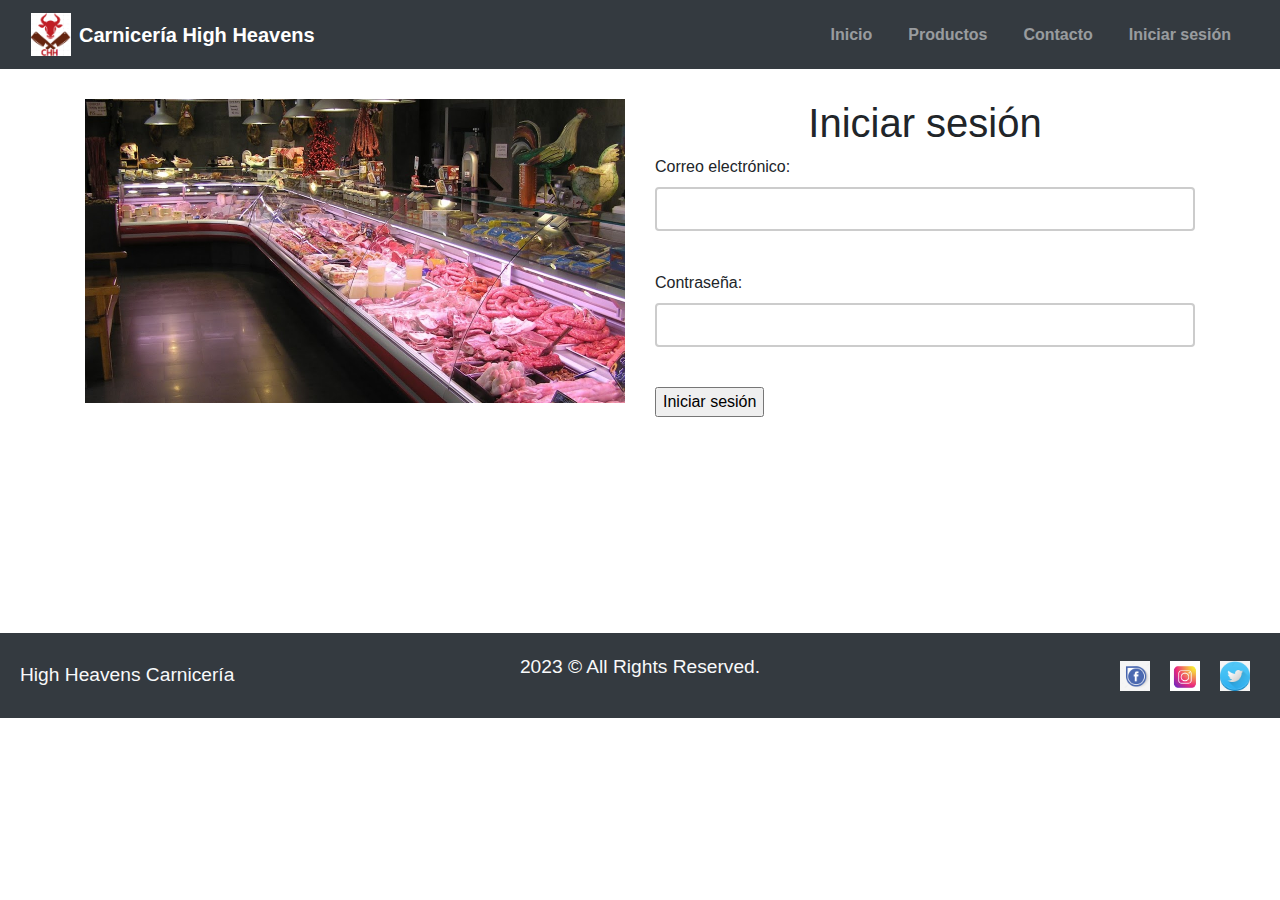
<file: index.html>
<!DOCTYPE html>
<html lang="es">
<head>
	<meta charset="UTF-8">
	<meta name="viewport" content="width=device-width, initial-scale=1.0">
	<meta http-equiv="X-UA-Compatible" content="IE=edge">
	<title>Carnicería</title>

	<!-- add bootstrap stylesheets -->
	<link rel="stylesheet" href="./css/estilo.css">
	<link rel="stylesheet" href="https://maxcdn.bootstrapcdn.com/bootstrap/4.0.0/css/bootstrap.min.css" integrity="sha384-Gn5384xqQ1aoWXA+058RXPxPg6fy4IWvTNh0E263XmFcJlSAwiGgFAW/dAiS6JXm" crossorigin="anonymous">
</head>
<body>
	<nav class="navbar navbar-expand-lg navbar-dark bg-dark">
        <div class="container-fluid">
        	<a class="navbar-brand" href="#">
			<div class="d-flex align-items-center">
					<img src="./img/Logo.png" alt="Logo" width="40" height="40">
					<span class="ml-2">Carnicería High Heavens</span>
				</div>
			</a>
        	<button class="navbar-toggler" type="button" data-bs-toggle="collapse" data-bs-target="#navbarNav" aria-controls="navbarNav" aria-expanded="false" aria-label="Toggle navigation">
            <span class="navbar-toggler-icon"></span>
        	</button>
        	<div class="collapse navbar-collapse justify-content-end" id="navbarNav">
            	<ul class="navbar-nav">
                	<li class="nav-item">
                		<a class="nav-link" href="./pags/inicio.html">Inicio</a>
                	</li>
                	<li class="nav-item">
                    	<a class="nav-link" href="./pags/heavens.html">Productos</a>
                	</li>
                	<li class="nav-item">
                    	<a class="nav-link" href="./pags/contactos.html">Contacto</a>
                	</li>
                	<li class="nav-item">
                    	<a class="nav-link" href="./index.html">Iniciar sesión</a>
                	</li>
            	</ul>
        	</div>
    	</div>
	</nav>
	<div class="container">
    	<div class="row">
    		<div class="col-md-6">
            	<img src="./img/tienda.jpg" alt="Imagen de la tienda" class="w-100">
        	</div>
        	<div class="col-md-6">
        		<h1>Iniciar sesión</h1>
        		<form id="login-form">
				    <label for="email">Correo electrónico:</label>
				    <input type="email" id="email" name="email" required><br><br>
				    <label for="password">Contraseña:</label>
				    <input type="password" id="password" name="password" required><br><br>
				    <input type="button" value="Iniciar sesión" id="login-button">
  				</form>
			</div>
			<script>
				var form = document.getElementById("login-form");
				var email = document.getElementById("email");
				var password = document.getElementById("password");
				var loginButton = document.getElementById("login-button");
				function validateForm() {
				// Validar que los campos no estén vacíos
					if (email.value.trim() === "" || password.value.trim() === "") {
						alert("Por favor, ingrese su correo electrónico y contraseña");
						return false;
					}
					// Validar el formato del correo electrónico
      				var emailPattern = /^[^\s@]+@[^\s@]+\.[^\s@]+$/;
      				if (!emailPattern.test(email.value)) {
      					alert("Por favor, ingrese un correo electrónico válido");
     					return false;
     				}
     				// Validar la longitud de la contraseña
     				if (password.value.length < 6) {
     					alert("La contraseña debe tener al menos 6 caracteres");
     					return false;
     				}
     				return true;
     			}
     			loginButton.addEventListener("click", function(event) {
     				event.preventDefault();
     				if (validateForm()) {
     					window.location.href = "./pags/inicio.html";
     				}
     			});
     		</script>
     	</div>
    </div><br><br><br><br><br><br><br><br><br>
    <footer class="footer-expand-lg footer-dark bg-dark">
    	<div class="left">
    		<p>High Heavens Carnicería</p>
  		</div>
  		<div class="center">
    		<p>2023 &copy; All Rights Reserved.</p>
  		</div>
  		<div class="right">
    		<div class="social-media-icons">
      			<a href="#">
      				<img src="./icons/facebook.jpg" alt="Red social facebook">
      			</a>
      			<a href="#">
        			<img src="./icons/intagram.jpg" alt="Red social instagram">
      			</a>
      			<a href="#">
        			<img src="./icons/twitter.jpg" alt="Red social twitter">
      			</a>
    		</div>
  		</div>
	</footer>
	<!-- Agregar los scripts de Bootstrap al final del documento -->
	<script src="https://unpkg.com/bootstrap@5.2.3/dist/js/bootstrap.bundle.min.js"></script>
</body>
</html>
</file>
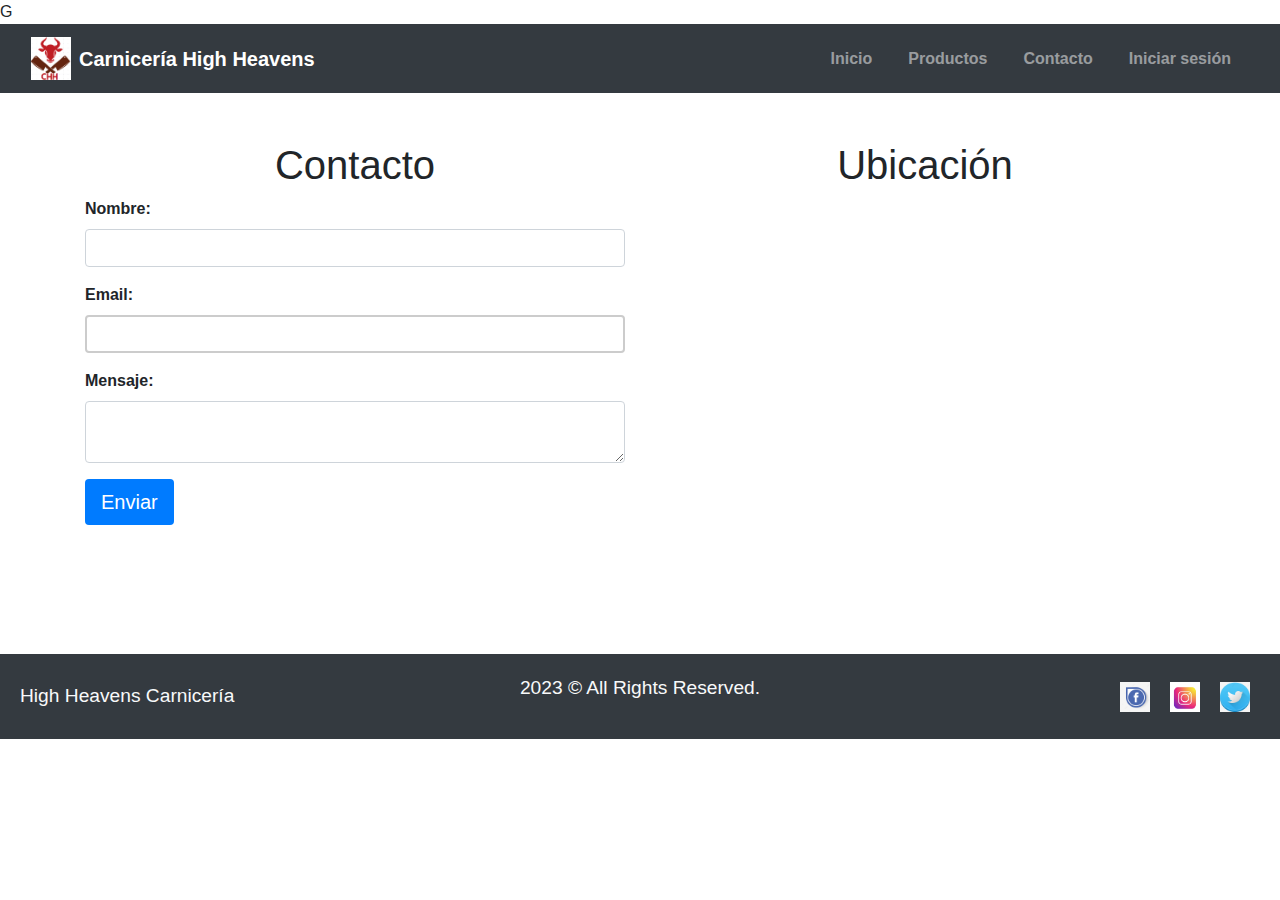
<file: pags/contactos.html>
<!DOCTYPE html>
<html lang="es">
<head>
	<meta charset="UTF-8">
	<meta name="viewport" content="width=device-width, initial-scale=1.0">
	<meta http-equiv="X-UA-Compatible" content="IE=edge">
	<title>Carnicería</title>
	<!-- add bootstrap stylesheets -->
	<link rel="stylesheet" href="../css/estilo.css">
	<link rel="stylesheet" href="https://maxcdn.bootstrapcdn.com/bootstrap/4.0.0/css/bootstrap.min.css" integrity="sha384-Gn5384xqQ1aoWXA+058RXPxPg6fy4IWvTNh0E263XmFcJlSAwiGgFAW/dAiS6JXm" crossorigin="anonymous">
</head>G
<body>
	<nav class="navbar navbar-expand-lg navbar-dark bg-dark">
		<div class="container-fluid">
			<a class="navbar-brand" href="#">
				<div class="d-flex align-items-center">
					<img src="../img/Logo.png" alt="Logo" width="40" height="40">
					<span class="ml-2">Carnicería High Heavens</span>
				</div>
			</a>
			<button class="navbar-toggler" type="button" data-bs-toggle="collapse" data-bs-target="#navbarNav" aria-controls="navbarNav" aria-expanded="false" aria-label="Toggle navigation">
				<span class="navbar-toggler-icon"></span>
			</button>
			<div class="collapse navbar-collapse justify-content-end" id="navbarNav">
				<ul class="navbar-nav">
					<li class="nav-item">
						<a class="nav-link" href="../pags/inicio.html">Inicio</a>
					</li>
					<li class="nav-item">
						<a class="nav-link" href="../pags/heavens.html">Productos</a>
					</li>
					<li class="nav-item">
						<a class="nav-link" href="../pags/contactos.html">Contacto</a>
					</li>
					<li class="nav-item">
                    	<a class="nav-link" href="../index.html">Iniciar sesión</a>
                	</li>
				</ul>
			</div>
		</div>
	</nav>
	<div class="container mt-5">
		<div class="row">
			<div class="col-md-6 order-md-2">
				<h1>Ubicación</h1>
				<iframe src="https://www.google.com/maps/embed?pb=!1m18!1m12!1m3!1d3732.4134881541154!2d-100.44243738507296!3d20.693427386181!2m3!1f0!2f0!3f0!3m2!1i1024!2i768!4f13.1!3m3!1m2!1s0x85d357e074ef1aaf%3A0xb4b4e6c8a2d6ddd4!2sLa%20Bella%20Africa%20Restaurante!5e0!3m2!1ses!2smx!4v1678134024766!5m2!1ses!2smx" width="600" height="450" style="border:0;" allowfullscreen="" loading="lazy" referrerpolicy="no-referrer-when-downgrade"></iframe>
			</div>
			<div class="col-md-6 order-md-1">
				<h1>Contacto</h1>
				<form id="contact-form" onsubmit="return validateForm()" method="post" action="">
					<div class="form-group">
						<label for="nombre">Nombre:</label>
						<input type="text" class="form-control" id="nombre" name="nombre" required>
					</div>
					<div class="form-group">
						<label for="email">Email:</label>
						<input type="email" class="form-control" id="email" name="email" required>
						<div id="emailError" style="color:red;"></div>
					</div>
					<div class="form-group">
						<label for="mensaje">Mensaje:</label>
						<textarea class="form-control" id="mensaje" name="mensaje" required></textarea>
					</div>
					<button type="submit">Enviar</button>
				</form>
				<script>
					function validateForm() {
						var name = document.getElementById("nombre").value;
        				var email = document.getElementById("email").value;
        				var message = document.getElementById("mensaje").value;
        				var emailError = document.getElementById("emailError");
        				var valid = true;
        				// Validar que el correo electrónico tenga un formato correcto
        				var emailPattern = /^[^\s@]+@[^\s@]+\.[^\s@]+$/;
        				if (!emailPattern.test(email)) {
        					emailError.innerHTML = "Correo electrónico inválido";
        					valid = false;
        				} else {
        					emailError.innerHTML = "";
        				}
        				// Validar que se haya ingresado información en todos los campos
        				if (name === "" || email === "" || message === "") {
        					alert("Por favor llene todos los campos");
        					valid = false;
        				}
        				return valid;
        			}
        			// Redirigir a la página "heavens.html" después de hacer clic en el botón "Enviar"
    				var form = document.getElementById("contact-form");
    				form.addEventListener("submit", function(event) {
    					event.preventDefault();
    					if (validateForm()) {
    						window.location.href = "../pags/heavens.html";
        				}
        			});
        		</script>

			</div>
		</div>
	</div>
	<footer class="footer-expand-lg footer-dark bg-dark">
    	<div class="left">
    		<p>High Heavens Carnicería</p>
  		</div>
  		<div class="center">
    		<p>2023 &copy; All Rights Reserved.</p>
  		</div>
  		<div class="right">
    		<div class="social-media-icons">
      			<a href="#">
      				<img src="../icons/facebook.jpg" alt="Red social facebook">
      			</a>
      			<a href="#">
        			<img src="../icons/intagram.jpg" alt="Red social instagram">
      			</a>
      			<a href="#">
        			<img src="../icons/twitter.jpg" alt="Red social twitter">
      			</a>
    		</div>
  		</div>
	</footer>
	<script src="https://code.jquery.com/jquery-3.2.1.slim.min.js" integrity="sha384-KJ3o2DKtIkvYIK3UENzmM7KCkRr/rE9/Qpg6aAZGJwFDMVNA/GpGFF93hXpG5KkN" crossorigin="anonymous"></script>
	<!-- Agregar los scripts de Bootstrap al final del documento -->
	<script src="https://unpkg.com/bootstrap@5.2.3/dist/js/bootstrap.bundle.min.js"></script>
</body>
</html>
</file>
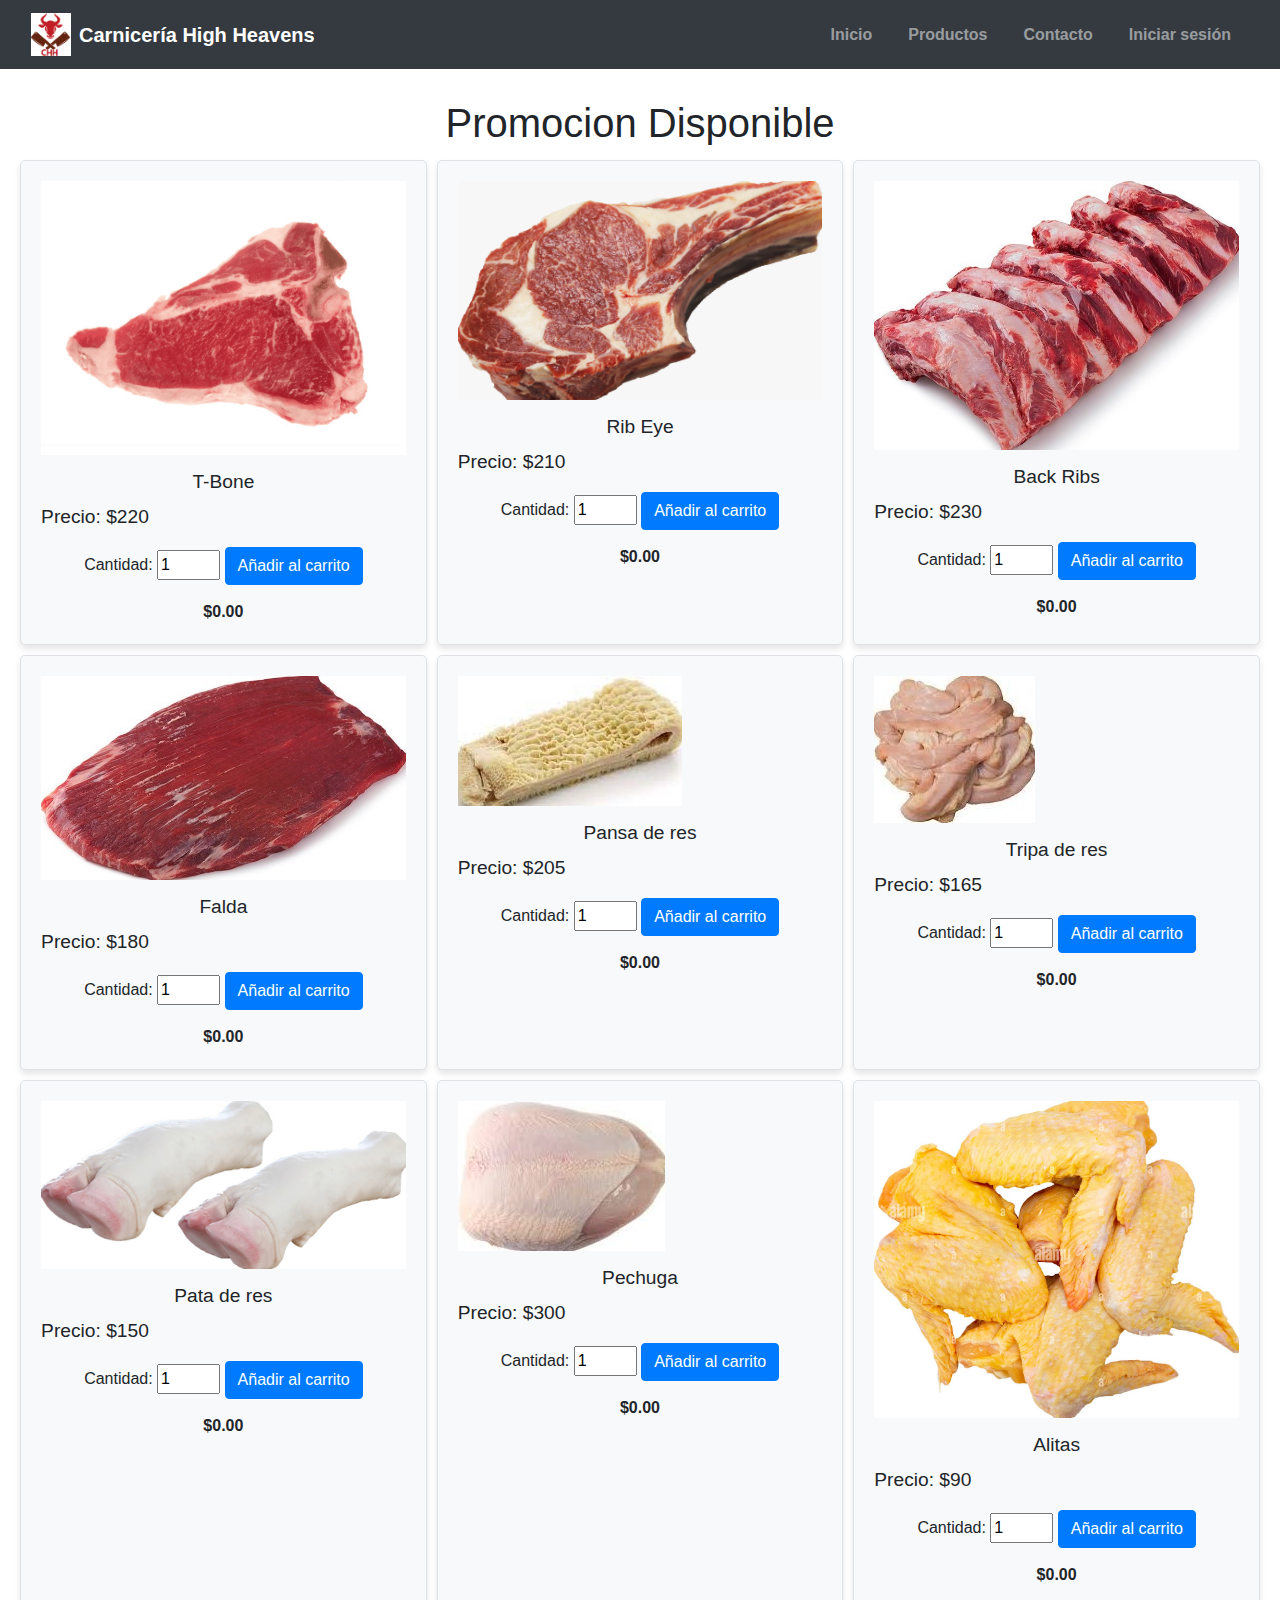
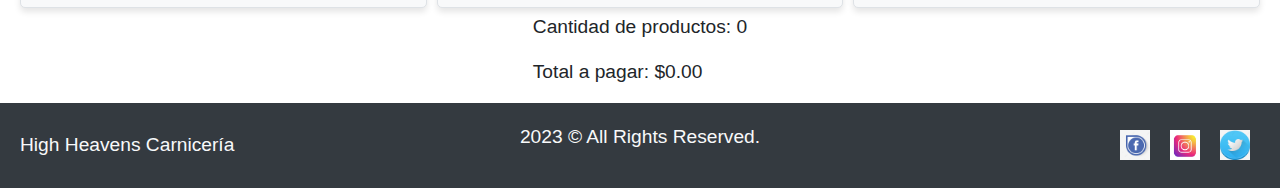
<file: pags/heavens.html>
<!DOCTYPE html>
<html lang="es">
<head>
	<meta charset="UTF-8">
	<meta name="viewport" content="width=device-width, initial-scale=1.0">
	<meta http-equiv="X-UA-Compatible" content="IE=edge">
	<title>Carnicería</title>
	<script src="../carne.js"></script>
	<!-- add bootstrap stylesheets -->
	<link rel="stylesheet" href="../css/estilo.css">
	<link rel="stylesheet" href="https://maxcdn.bootstrapcdn.com/bootstrap/4.0.0/css/bootstrap.min.css" integrity="sha384-Gn5384xqQ1aoWXA+058RXPxPg6fy4IWvTNh0E263XmFcJlSAwiGgFAW/dAiS6JXm" crossorigin="anonymous">
</head>
<body>
	<nav class="navbar navbar-expand-lg navbar-dark bg-dark">
		<div class="container-fluid">
			<a class="navbar-brand" href="#">
				<div class="d-flex align-items-center">
					<img src="../img/Logo.png" alt="Logo" width="40" height="40">
					<span class="ml-2">Carnicería High Heavens</span>
				</div>
			</a>
			<button class="navbar-toggler" type="button" data-bs-toggle="collapse" data-bs-target="#navbarNav" aria-controls="navbarNav" aria-expanded="false" aria-label="Toggle navigation">
				<span class="navbar-toggler-icon"></span>
			</button>
			<div class="collapse navbar-collapse justify-content-end" id="navbarNav">
				<ul class="navbar-nav">
					<li class="nav-item">
						<a class="nav-link" href="../pags/inicio.html">Inicio</a>
					</li>
					<li class="nav-item">
						<a class="nav-link" href="../pags/heavens.html">Productos</a>
					</li>
					<li class="nav-item">
						<a class="nav-link" href="../pags/contactos.html">Contacto</a>
					</li>
					<li class="nav-item">
                    	<a class="nav-link" href="../index.html">Iniciar sesión</a>
                	</li>
				</ul>
			</div>
		</div>
	</nav>
	<h1 class="text-center">Promocion Disponible</h1>
	<div class="product-grid">
		<div class="product-item">
			<img src="../img/bone.png">
			<h2>T-Bone</h2>
			<p>Precio: $220</p>
			<label for="cantidad-t-Bone">Cantidad:</label>
			<input type="number" id="cantidad-t-Bone" name="cantidad-t-Bone" min="1" max="10" value="1">
			<button class="btn btn-primary" data-producto="t-Bone" onclick="addToCart(this)">Añadir al carrito</button>
			<span class="subtotal">$0.00</span>
		</div>
		<div class="product-item">
			<img src="../img/Rib.png">
			<h2>Rib Eye</h2>
			<p>Precio: $210</p>
			<label for="cantidad-rib eye">Cantidad:</label>
			<input type="number" id="cantidad-rib eye" name="cantidad-rib eye" min="1" max="10" value="1">
			<button class="btn btn-primary" data-producto="rib eye" onclick="addToCart(this)">Añadir al carrito</button>
			<span class="subtotal">$0.00</span>
		</div>
		<div class="product-item">
			<img src="../img/back.jpg">
			<h2>Back Ribs</h2>
			<p>Precio: $230</p>
			<label for="cantidad-back ribs">Cantidad:</label>
			<input type="number" id="cantidad-back ribs" name="cantidad-back ribs" min="1" max="10" value="1">
			<button class="btn btn-primary" data-producto="back ribs" onclick="addToCart(this)">Añadir al carrito</button>
			<span class="subtotal">$0.00</span>
		</div>
		<div class="product-item">
			<img src="../img/falda.jpg">
			<h2>Falda</h2>
			<p>Precio: $180</p>
			<label for="cantidad-falda">Cantidad:</label>
			<input type="number" id="cantidad-falda" name="cantidad-falda" min="1" max="10" value="1">
			<button class="btn btn-primary" data-producto="falda" onclick="addToCart(this)">Añadir al carrito</button>
			<span class="subtotal">$0.00</span>
		</div>
		<div class="product-item">
			<img src="../img/pansa.jpg">
			<h2>Pansa de res</h2>
			<p>Precio: $205</p>
			<label for="cantidad-pansa de res">Cantidad:</label>
			<input type="number" id="cantidad-pansa de res" name="cantidad-pansa de res" min="1" max="10" value="1">
			<button class="btn btn-primary" data-producto="pansa de res" onclick="addToCart(this)">Añadir al carrito</button>
			<span class="subtotal">$0.00</span>
		</div>
		<div class="product-item">
			<img src="../img/tripa.jpg">
			<h2>Tripa de res</h2>
			<p>Precio: $165</p>
			<label for="cantidad-tripa de res">Cantidad:</label>
			<input type="number" id="cantidad-tripa de res" name="cantidad-tripa de res" min="1" max="10" value="1">
			<button class="btn btn-primary" data-producto="tripa de res" onclick="addToCart(this)">Añadir al carrito</button>
			<span class="subtotal">$0.00</span>
		</div>
		<div class="product-item">
			<img src="../img/pata.png">
			<h2>Pata de res</h2>
			<p>Precio: $150</p>
			<label for="cantidad-pata de res">Cantidad:</label>
			<input type="number" id="cantidad-pata de res" name="cantidad-pata de res" min="1" max="10" value="1">
			<button class="btn btn-primary" data-producto="pata de res" onclick="addToCart(this)">Añadir al carrito</button>
			<span class="subtotal">$0.00</span>
		</div>
		<div class="product-item">
			<img src="../img/pechuga.jpg">
			<h2>Pechuga</h2>
			<p>Precio: $300</p>
			<label for="cantidad-pechuga">Cantidad:</label>
			<input type="number" id="cantidad-pechuga" name="cantidad-pechuga" min="1" max="10" value="1">
			<button class="btn btn-primary" data-producto="pechuga" onclick="addToCart(this)">Añadir al carrito</button>
			<span class="subtotal">$0.00</span>
		</div>
		<div class="product-item">
			<img src="../img/alitas.jpg">
			<h2>Alitas</h2>
			<p>Precio: $90</p>
			<label for="cantidad-producto1">Cantidad:</label>
			<input type="number" id="cantidad-alitas" name="cantidad-alitas" min="1" max="10" value="1">
			<button class="btn btn-primary" data-producto="alitas" onclick="addToCart(this)">Añadir al carrito</button>
			<span class="subtotal">$0.00</span>
		</div><br><br><br><br>
		<div class="cart-summary">
			<p>Cantidad de productos: <span id="product-count">0</span></p>
			<p>Total a pagar: <span id="total-price">$0.00</span></p>
		</div>
	</div>
	<footer class="footer-expand-lg footer-dark bg-dark">
    	<div class="left">
    		<p>High Heavens Carnicería</p>
  		</div>
  		<div class="center">
    		<p>2023 &copy; All Rights Reserved.</p>
  		</div>
  		<div class="right">
    		<div class="social-media-icons">
      			<a href="#">
      				<img src="../icons/facebook.jpg" alt="Red social facebook">
      			</a>
      			<a href="#">
        			<img src="../icons/intagram.jpg" alt="Red social instagram">
      			</a>
      			<a href="#">
        			<img src="../icons/twitter.jpg" alt="Red social twitter">
      			</a>
    		</div>
  		</div>
	</footer>
	<!-- Agregar los scripts de Bootstrap al final del documento -->
	<script src="https://unpkg.com/bootstrap@5.2.3/dist/js/bootstrap.bundle.min.js"></script>
</body>
</html>
</file>
<file: css/estilo.css>
nav { 
    background-color: #FFFFFF; 
    padding: 20px 40px; 
    margin-bottom: 30px; 
}

nav ul {
    list-style: none;
    margin: 0;
    padding: 0;
    display: flex;
    flex-direction: row;
}

nav li {
    margin: 0 10px;
}

nav a {
    color: #FFFFFF;
    text-decoration: none;
    font-weight: bold;
}

nav a:hover {
    color: #000;
}

/* Center the page title */
h1.text-center {
    text-align: center;
}
.product-grid {
  display: flex;
  flex-wrap: wrap;
  justify-content: center;
}

.product-item {
  background-color: #f8f9fa;
  border: 1px solid #dee2e6;
  border-radius: 5px;
  box-shadow: 0 4px 6px rgba(0,0,0,.1);
  margin: 5px;
  padding: 20px;
  text-align: center;
  flex-basis: calc(33.33% - 20px);
  box-sizing: border-box;
  width: 250px;
}

.product-item img {
  margin-bottom: 15px;
  max-width: 100%;
}

.product-item h2 {
  font-size: 1.2rem;
  margin-bottom: 10px;
}

.product-item p {
  margin-bottom: 15px;
}

.subtotal {
  display: block;
  font-weight: bold;
  margin-top: 15px;
}
.footer-expand-lg {
  display: flex;
  justify-content: space-between;
  align-items: center;
  background-color: #343a40;
  color: #f8f9fa;
  padding: 20px;
}

.left {
  flex: 1;
}

.left p {
  font-size: 1.2rem;
  margin: 0;
}

.right {
  flex: 1;
  text-align: center;
}

.right p {
  font-size: 1.2rem;
  margin: 0;
}

.social-media-icons {
  flex: 1;
  display: flex;
  justify-content: flex-end;
  align-items: center;
}

.social-media-icons img {
  width: 30px;
  margin-left: 10px;
  margin-right: 10px;
  transition: transform 0.2s ease-in-out;
}


.social-media-icons img:hover {
  opacity: 0.8; /* disminuye la opacidad al pasar el cursor sobre el icono */
  transform: scale(1.2); /* aumenta ligeramente el tamaño del icono */
  transition: all 0.3s ease; /* suaviza la transición */
}
/* Estilos para la imagen de la tienda */
img {
  display: block; /* para que la imagen esté centrada en la página */
  max-width: 100%;
  height: auto;
}

/* Estilos para el contenedor de la página */
.container {
  margin-top: 50px;
  margin-bottom: 50px;
}

/* Estilos para el título */
h1 {
  font-size: 2.5rem;
  font-weight: bold;
  text-align: center;
  margin-bottom: 30px;
}

/* Estilos para los párrafos */
p {
  font-size: 1.2rem;
  line-height: 1.5;
  text-align: justify;
  margin-bottom: 20px;
}
/* Estilos para el formulario */
.form-group label {
    display: block;
    font-weight: bold;
    margin-bottom: 0.5rem;
}

.form-control {
    display: block;
    width: 100%;
    height: calc(1.5em + 0.75rem + 2px);
    padding: 0.375rem 0.75rem;
    font-size: 1rem;
    font-weight: 400;
    line-height: 1.5;
    color: #212529;
    background-color: #fff;
    background-clip: padding-box;
    border: 1px solid #ced4da;
    border-radius: 0.25rem;
    transition: border-color 0.15s ease-in-out, box-shadow 0.15s ease-in-out;
}

.form-control:focus {
    border-color: #80bdff;
    outline: 0;
    box-shadow: 0 0 0 0.2rem rgba(0, 123, 255, 0.25);
}

textarea.form-control {
    height: auto;
}

.btn-primary {
    color: #fff;
    background-color: #007bff;
    border-color: #007bff;
}

.btn-primary:hover {
    color: #fff;
    background-color: #0069d9;
    border-color: #0062cc;
}

/* Estilos para el mapa */
.embed-responsive {
    position: relative;
    display: block;
    width: 100%;
    padding: 0;
    overflow: hidden;
}

.embed-responsive:before {
    display: block;
    content: "";
}

.embed-responsive .embed-responsive-item,
.embed-responsive iframe,
.embed-responsive embed,
.embed-responsive object,
.embed-responsive video {
    position: absolute;
    top: 0;
    bottom: 0;
    left: 0;
    width: 100%;
    height: 100%;
    border: 0;
}
.container {
  width: 100%;
  max-width: 1200px;
  margin: 0 auto;
  padding: 0 15px;
}

.row {
  display: flex;
  flex-wrap: wrap;
  margin-right: -15px;
  margin-left: -15px;
}

.col-md-6 {
  position: relative;
  width: 100%;
  min-height: 1px;
  padding-right: 15px;
  padding-left: 15px;
}

img {
  max-width: 100%;
  height: auto;
}

h1 {
  font-size: 2.5rem;
  font-weight: bold;
  margin-bottom: 1.5rem;
}

form label {
  display: block;
  margin-bottom: 0.5rem;
}

form input[type="email"],
form input[type="password"] {
  width: 100%;
  padding: 0.5rem;
  margin-bottom: 1rem;
  border: 2px solid #ccc;
  border-radius: 0.25rem;
  font-size: 1rem;
}

form button[type="submit"] {
  background-color: #007bff;
  border: none;
  color: #fff;
  padding: 0.5rem 1rem;
  font-size: 1.25rem;
  border-radius: 0.25rem;
  cursor: pointer;
  transition: all 0.3s ease-in-out;
}

form button[type="submit"]:hover {
  background-color: #0069d9;
}
</file>
